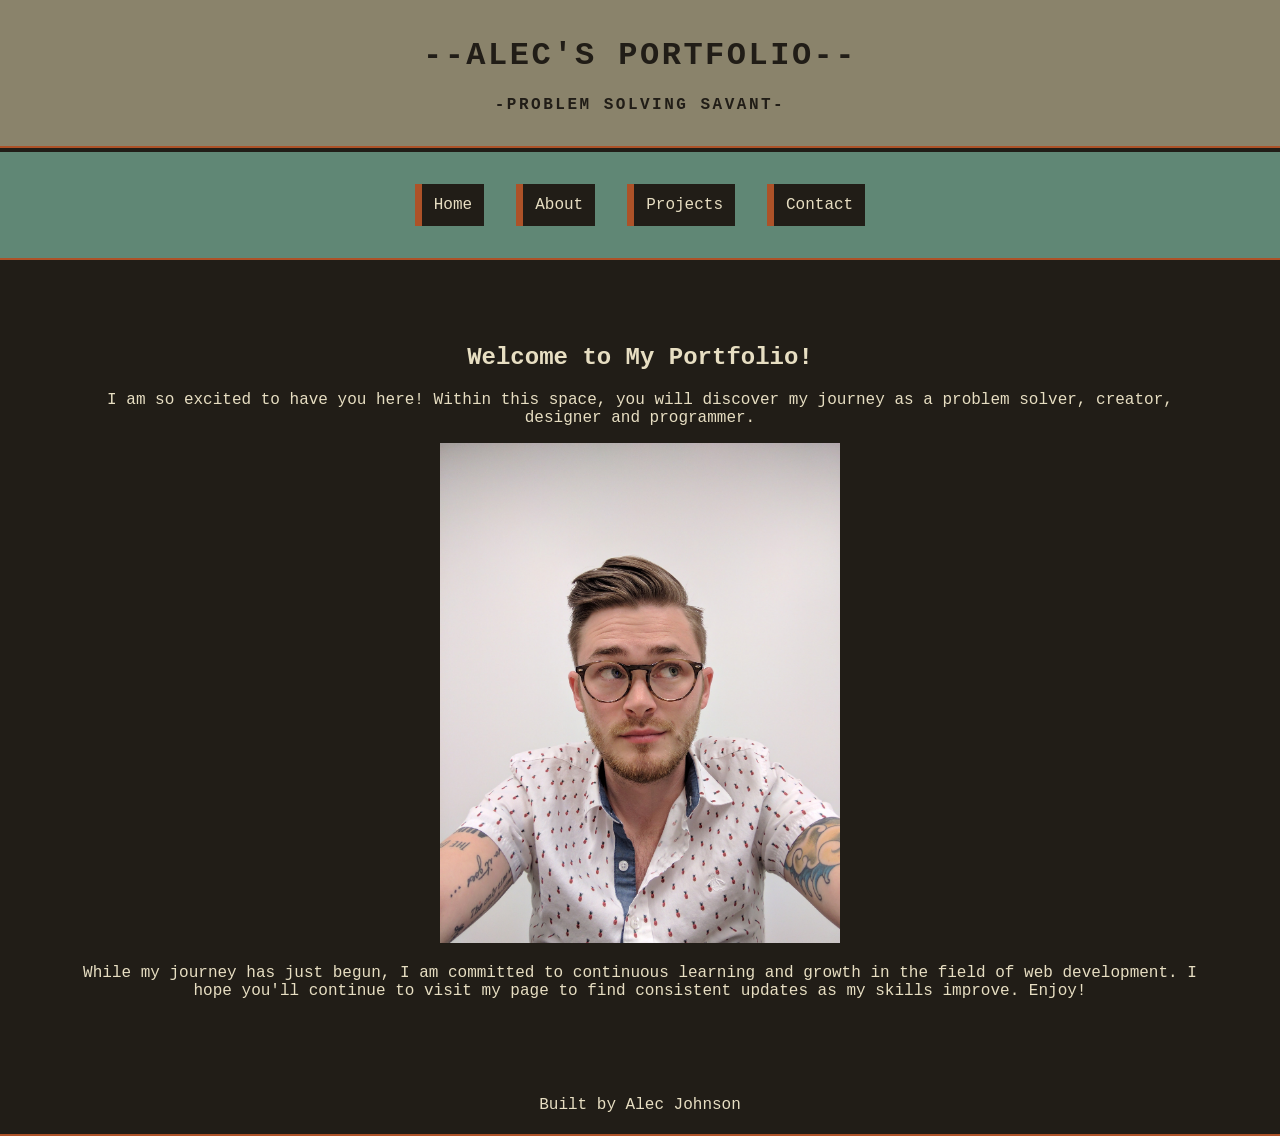
<file: index.html>
<!DOCTYPE html>
<html lang="en">
<head>
	<meta charset="UTF-8">
	<meta name="viewport" content="width=device-width, initial-scale=1.0">
	<link rel="stylesheet" href="styles.css">
	<title>Alec's Portfolio</title>
</head>
<body>

	<header>
		<h1>--Alec's Portfolio--</h1>
		<p>-Problem Solving Savant-</p>
	</header>

	<nav>
		<ul>
			<li><a href="index.html">Home</a></li>
			<li><a href="about.html">About</a></li>
			<li><a href="projects.html">Projects</a></li>
			<li><a href="contact.html">Contact</a></li>
		</ul>
	</nav>

	<main class="welcome">
		<h2>Welcome to My Portfolio!</h2>
		<p>I am so excited to have you here! Within this space, you will discover my journey as a problem solver, creator, designer and programmer. </p>
		<img src="images/selfie.jpg"
			alt="A man with short brown hair and a short beard, wearing a white button-up shirt and glasses. He is smiling and looking away from the camera."
			width=400
			height="500"
			title="Alec's Selfie">
		<p>While my journey has just begun, I am committed to continuous learning and growth in the field of web development. I hope you'll continue to visit my page to find consistent updates as my skills improve. Enjoy!</p>
	</main>

	<footer>
		<p>Built by Alec Johnson</p>
	</footer>

</body>
</html>
</file>
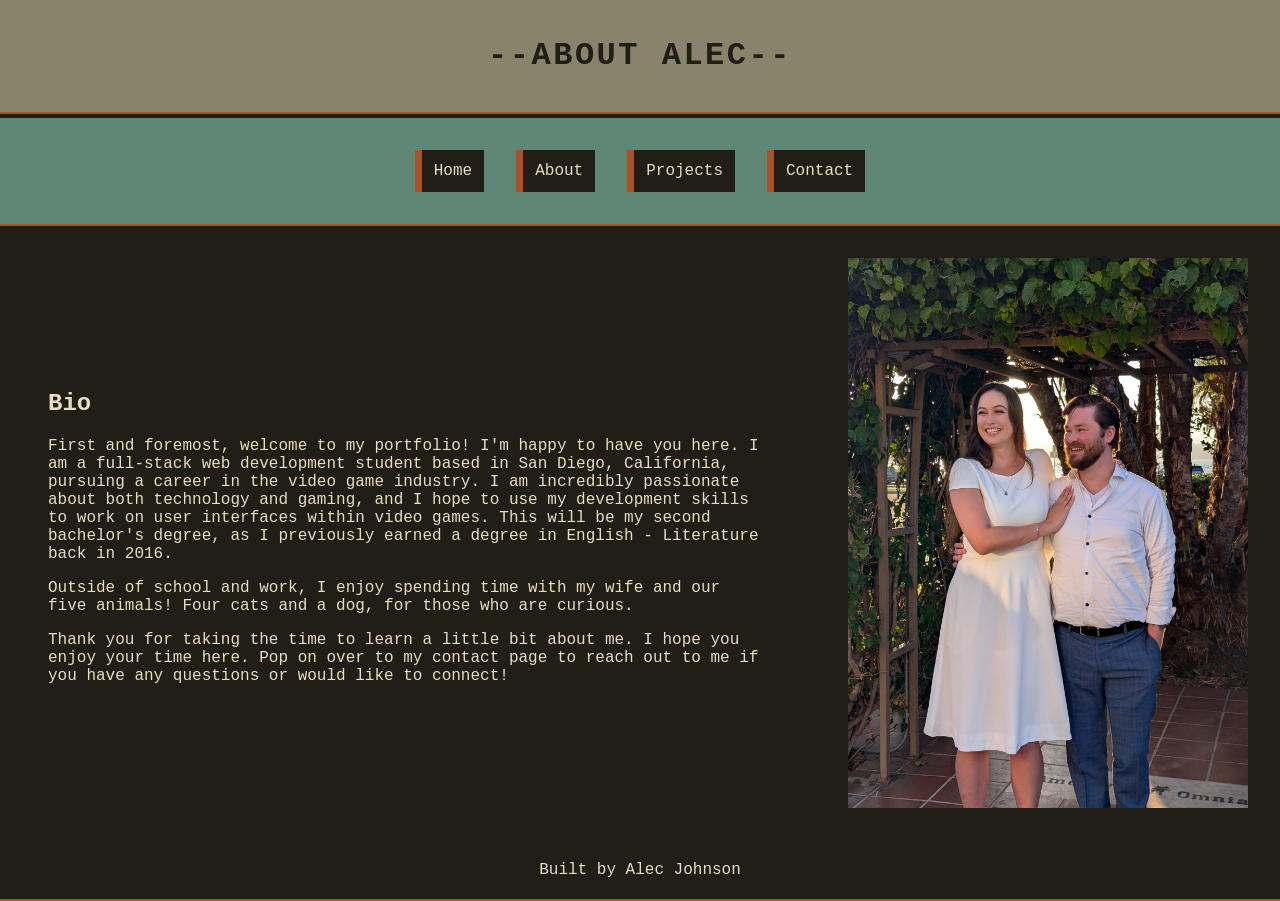
<file: about.html>
<!DOCTYPE html>
<html lang="en">
<head>
	<meta charset="UTF-8">
	<meta name="viewport" content="width=device-width, initial-scale=1.0">
	<link rel="stylesheet" href="styles.css">
	<title>Alec's Portfolio - About</title>
</head>
<body>
	
	<header>
		<h1>--About Alec--</h1>
	</header>

	<nav>
		<ul>
			<li><a href="index.html">Home</a></li>
			<li><a href="about.html">About</a></li>
			<li><a href="projects.html">Projects</a></li>
			<li><a href="contact.html">Contact</a></li>
		</ul>
	</nav>

	<main class="bio">
		<section>
			<h2>Bio</h2>
			<p>First and foremost, welcome to my portfolio! I'm happy to have 
				you here. I am a full-stack web development student based in 
				San Diego, California, pursuing a career in the video game 
				industry. I am incredibly passionate about both technology and 
				gaming, and I hope to use my development skills to work on user 
				interfaces within video games. This will be my second bachelor's 
				degree, as I previously earned a degree in English - Literature 
				back in 2016.
			</p>
			<p>Outside of school and work, I enjoy spending time with my wife 
				and our five animals! Four cats and a dog, for those who are 
				curious.
			</p>
			<p>Thank you for taking the time to learn a little bit about me. I 
				hope you enjoy your time here. Pop on over to my contact page 
				to reach out to me if you have any questions or would like to 
				connect!
			</p>
		</section>
	</main>

	<aside class="wedding-photo">
			<img src="images/wedding.jpg" 
				alt="A man and woman standing together on their wedding day, smiling. The man is wearing a white shirt and navy pants, the woman is wearing a white sundress. They are standing under an awning covered in leaves."
				width=400
				height="550"
				title="Alec and his wife on their wedding day">
	</aside>
	
	<footer>
		<p>Built by Alec Johnson</p>
	</footer>

</body>
</html>
</file>
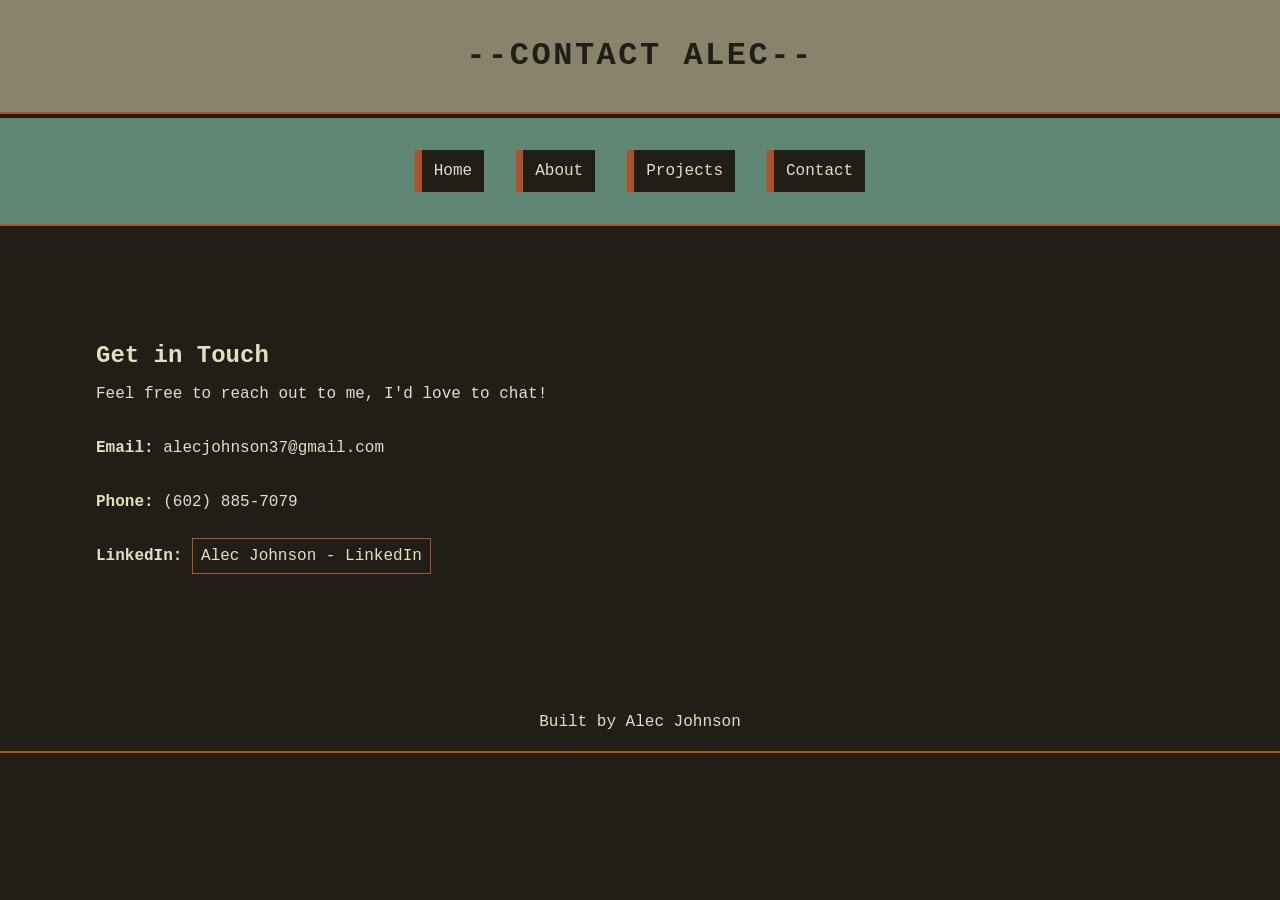
<file: contact.html>
<!DOCTYPE html>
<html lang="en">
<head>
	<meta charset="UTF-8">
	<meta name="viewport" content="width=device-width, initial-scale=1.0">
	<link rel="stylesheet" href="styles.css">
	<title>Alec's Portfolio - Contact</title>
</head>
<body>
	
	<header>
		<h1>--Contact Alec--</h1>
	</header>

	<nav>
		<ul>
			<li><a href="index.html">Home</a></li>
			<li><a href="about.html">About</a></li>
			<li><a href="projects.html">Projects</a></li>
			<li><a href="contact.html">Contact</a></li>
		</ul>
	</nav>

	<main>
		<section class="contact-info">
			<h2>Get in Touch</h2>
			<p>Feel free to reach out to me, I'd love to chat!</p>
			<p><strong>Email:</strong> alecjohnson37@gmail.com</p>
			<p><strong>Phone:</strong> (602) 885-7079</p>
			<p><strong>LinkedIn:</strong> <a href="https://www.linkedin.com/in/alec-johnson-1170bb2a3/" target="_blank" rel="noopener noreferrer">Alec Johnson - LinkedIn</a></p>
		</section>
	</main>

	<footer>
		<p>Built by Alec Johnson</p>
	</footer>

</body>
</html>
</file>
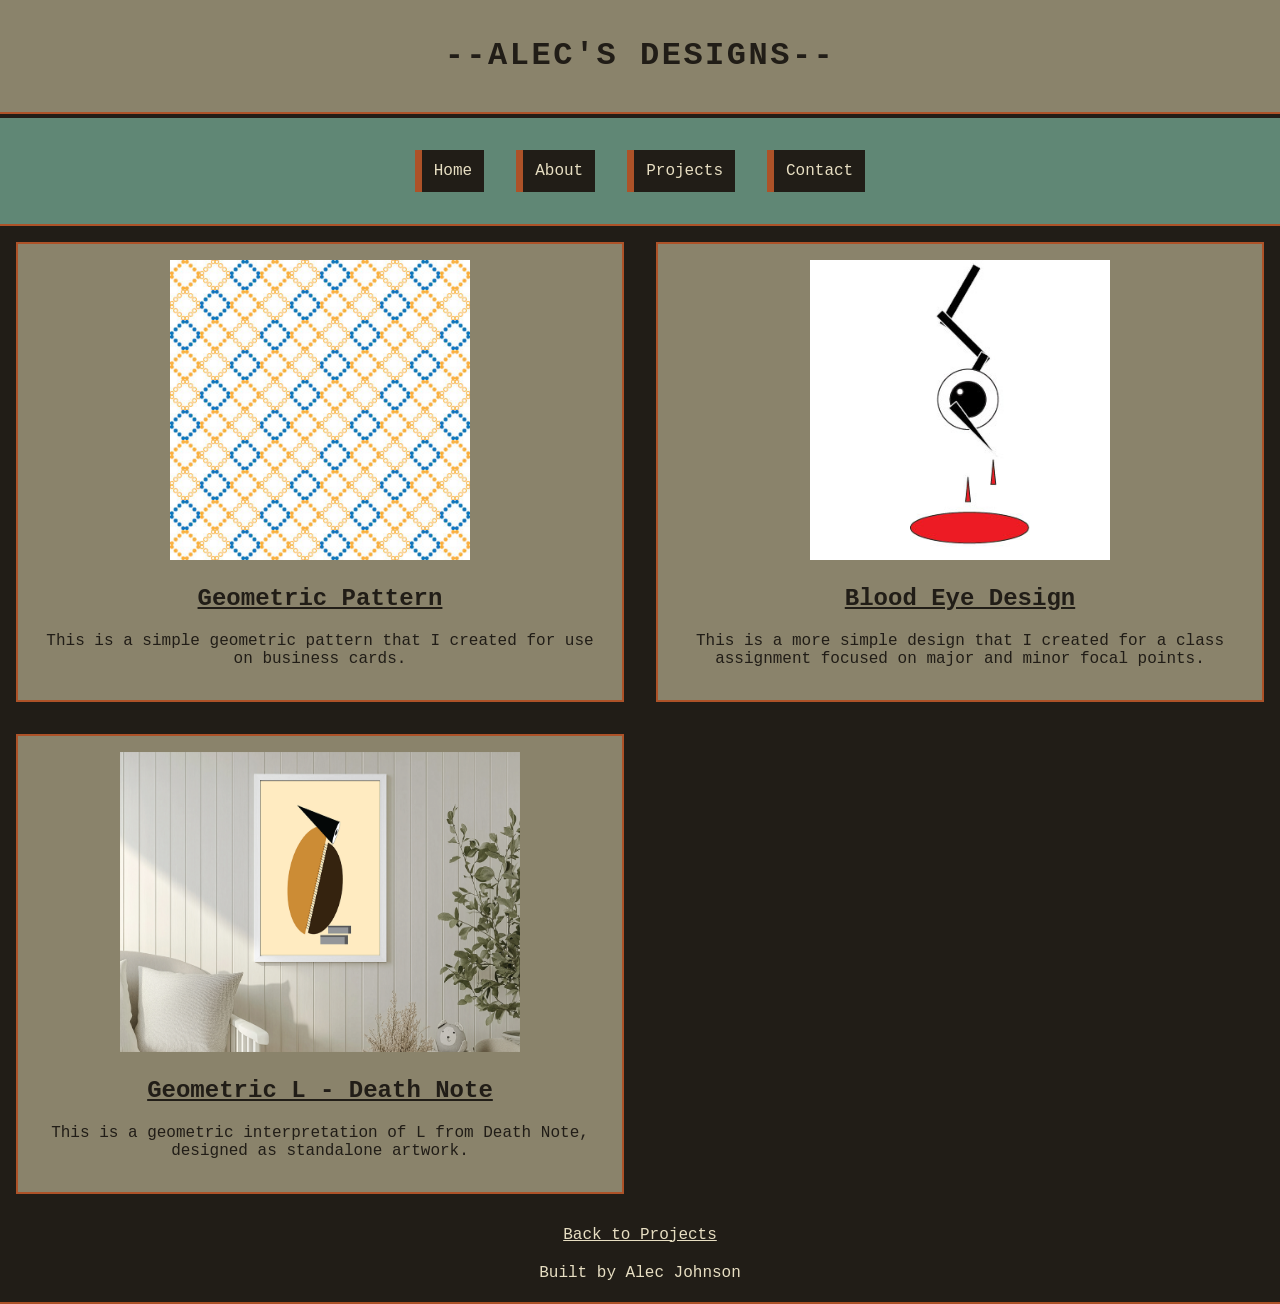
<file: designs.html>
<!DOCTYPE html>
<html lang="en">
<head>
	<meta charset="UTF-8">
	<meta name="viewport" content="width=device-width, initial-scale=1.0">
	<link rel="stylesheet" href="styles.css">
	<title>Alec's Designs</title>
</head>

<body>

	<header>
		<h1>--Alec's Designs--</h1>
	</header>

	<nav>
		<ul>
			<li><a href="index.html">Home</a></li>
			<li><a href="about.html">About</a></li>
			<li><a href="projects.html">Projects</a></li>
			<li><a href="contact.html">Contact</a></li>
		</ul>
	</nav>

	<main>
		<div class="card-row">
			<section>
				<img src="images/pattern.jpg" 
						alt="geometric pattern of yellow and blue squares with a white background"
						width=300
						height="300"
						title="Geometric Pattern">
				<h2>Geometric Pattern</h2>
				<p>This is a simple geometric pattern that I created for use on business cards.</p>
			</section>

			<section >
				<img src="images/blood_eye.jpg"
				alt="Basic geometric shapes that resemble a sharp stick going through an eyeball. There are a couple drops of blood coming from the eyeball and a pool of blood underneath."
				width=300
				height="300"
				title="Blood Eye Design">
				<h2>Blood Eye Design</h2>
				<p>This is a more simple design that I created for a class assignment focused on major and minor focal points.</p>
			</section>

			<section>
				<img src="images/geometric-death-note.png"
				alt="A geometric design of L from Death Note. The design is made up of triangles and rectangles. and set within a scene as though it is a painting on a while wall. There is a small potted tree on the right and a white couch on the bottom left."
				width=400
				height="300"
				title="Geometric L Design">
				<h2>Geometric L - Death Note</h2>
				<p>This is a geometric interpretation of L from Death Note, designed as standalone artwork.</p>
			</section>

		</div>
	</main>

	<footer>
		<p><a href="projects.html">Back to Projects</a></p>
		<p>Built by Alec Johnson</p>
	</footer>
	
</body>
</html>
</file>
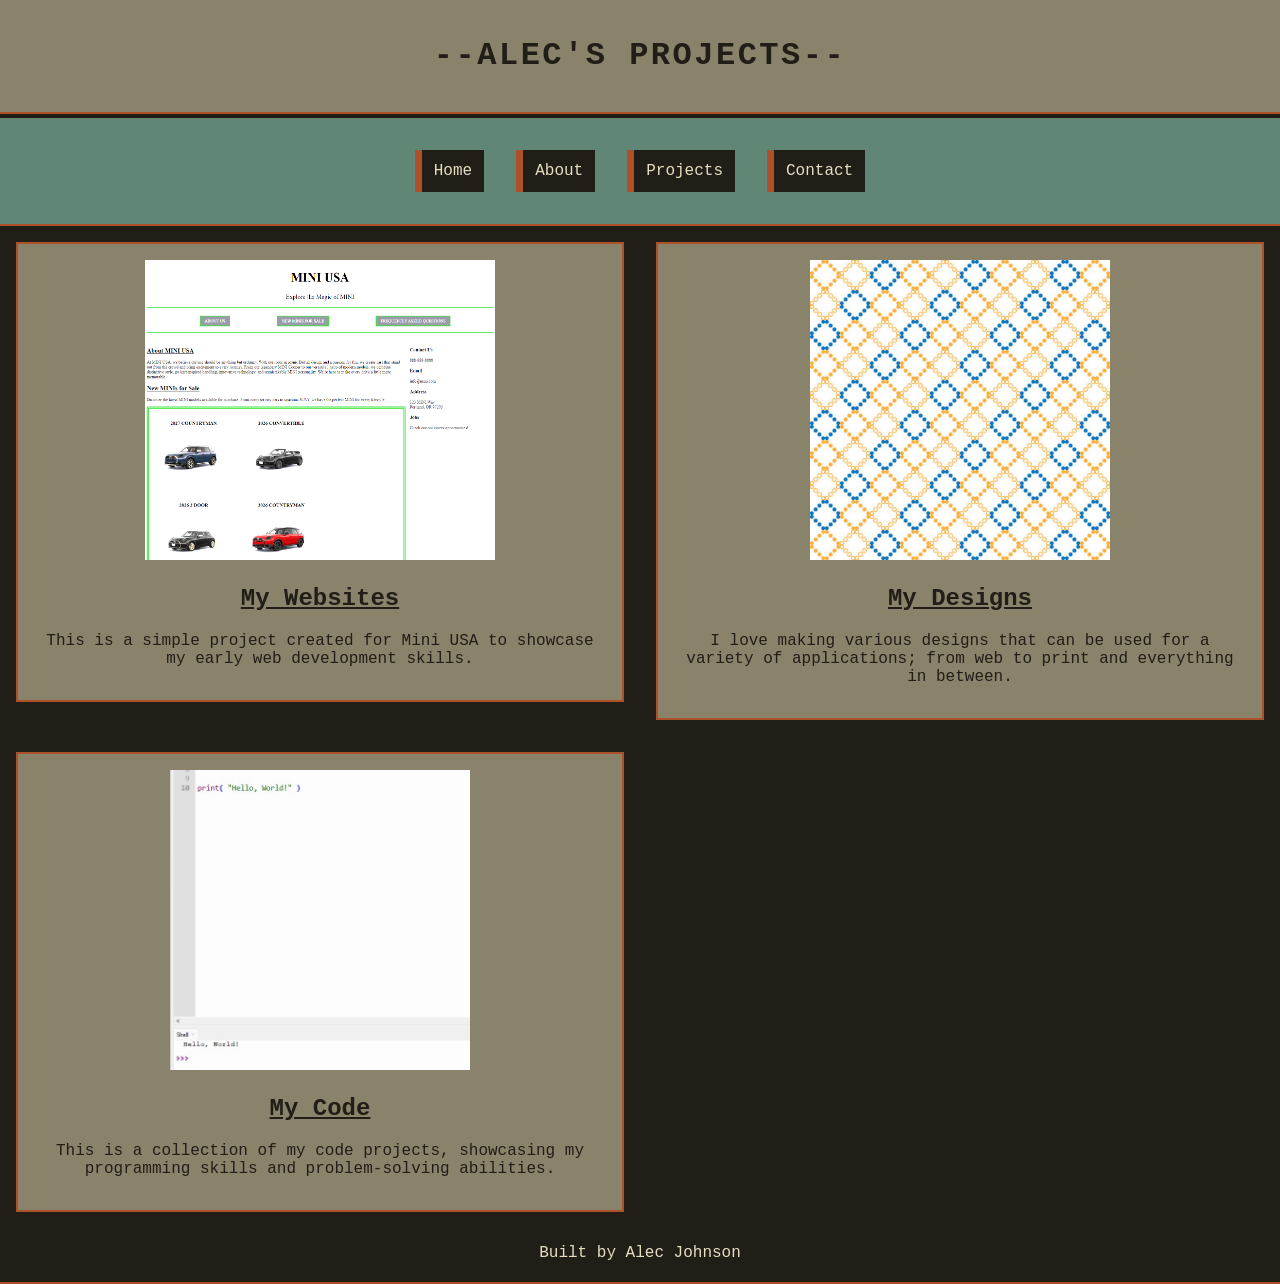
<file: projects.html>
<!DOCTYPE html>
<html lang="en">
<head>
	<meta charset="UTF-8">
	<meta name="viewport" content="width=device-width, initial-scale=1.0">
	<link rel="stylesheet" href="styles.css">
	<title>Alec's Portfolio - Projects</title>
</head>
<body>
	
	<header>
		<h1>--Alec's Projects--</h1>
	</header>

	<nav>
		<ul>
			<li><a href="index.html">Home</a></li>
			<li><a href="about.html">About</a></li>
			<li><a href="projects.html">Projects</a></li>
			<li><a href="contact.html">Contact</a></li>
		</ul>
	</nav>

	<main>
		<div class="card-row">
			<a href="https://alec-johnson22.github.io/JOHNSON-4-build/" target="_blank" title="Mini USA Website" rel="noopener noreferrer">
				<section>
						<img src="images/mini-usa.png" 
						alt="Mini USA Website landing page"
						width=350
						height="300"
						title="Mini USA Landing Page">
					<h2>My Websites</h2>
					<p>This is a simple project created for Mini USA to showcase my early web development skills.</p>
				</section>
			</a>

			<a href="designs.html" title="My Designs">
				<section >
						<img src="images/pattern.jpg" 
						alt="geometric pattern of yellow and blue squares with a white background"
						width=300
						height="300"
						title="Geometric Pattern">
					<h2>My Designs</h2>
					<p>I love making various designs that can be used for a variety of applications; from web to print and everything in between.</p>
				</section>
			</a>

			<a href="https://github.com/Alec-Johnson22?tab=repositories" target="_blank" title="My Code Projects" rel="noopener noreferrer">
				<section>
							<img src="images/code.jpg"
							alt="An IDE with 'hello world' code on the screen"
							width=300
							height="300"
							title="My Code Projects">
						<h2>My Code</h2>
						<p>This is a collection of my code projects, showcasing my programming skills and problem-solving abilities.</p>
				</section>
			</a>
		</div>
	</main>

	<footer>
		<p>Built by Alec Johnson</p>
	</footer>

</body>
</html>
</file>
<file: styles.css>
/* CSS by Alec Johnson */

/* Color Pallette 
------------------------
Burnt Orange: #AD5228
Soft Teal: #608775
Tan: #E7DEC2
Medium Brown: #8A836B
Dark Brown: #211D17
------------------------
*/

/* Global (Base) Styles - MOBILE FIRST */

body {
	background-color: #211D17;
	color: #E7DEC2;
	display: grid;
	grid-template-areas: 1fr;
	border-bottom: 2px solid #AD5228;
	margin: 0;
	padding: 0;
	font-family: "Courier New", Courier, monospace;
}

header {
	grid-column: 1 / -1;
	color: #211D17;
	background-color: #8A836B;
	text-align: center;
	padding: 1rem;
	border-bottom: 2px solid #AD5228;
	margin-bottom: .25rem;
	font-family: "Courier New", Courier, monospace;
	font-weight: 800;
	text-transform: uppercase;
	letter-spacing: 2.5px;
}

nav {
	grid-column: 1 / -1;
	background-color: #608775;
	border-bottom: 2px solid #AD5228;
}

nav ul {
	display: flex;
	justify-content: space-evenly;
	list-style: none;
	margin: .5rem;
	padding: .5rem;
}

nav a {
	background-color: #211D17;
	color: #E7DEC2;
	text-decoration: none;
	padding: .75rem;
	display: block;
	border-left: 7px solid #AD5228;
	margin: 1rem;
}

nav a:hover {
	background-color: #AD5228;
	color: #E7DEC2;
}

main {
	flex: 1;
}

.welcome {
	justify-content: center;
	align-content: center;
	text-align: center;
	color: #E7DEC2;
	margin: 3rem;
	padding: 1rem;
	grid-column: 1 / -1;
}

.bio {
	justify-content: center;
	align-content: center;
	color: #E7DEC2;
	margin: 2rem;
	padding: 1rem;
}

.wedding-photo {
	margin: 2rem;
}

.contact-info {
	justify-content: center;
	align-content: center;
	color: #E7DEC2;
	margin: 5rem;
	padding: 1rem;
}

.contact-info h2 {
	margin-bottom: .25rem;
}

.contact-info p {
	color: #E7DEC2;
	margin-bottom: 2.25rem;
}

.contact-info a {
	color: #E7DEC2;
	text-decoration: none;
	border: 1px solid #AD5228;
	padding: .5rem;
}

.contact-info a:hover {
	background-color: #AD5228;
	color: #E7DEC2;
}

.card-row {
	display: grid;
	grid-template-columns: repeat(auto-fit, minmax(500px, 1fr));
	width: 100%;
	justify-content: center;
	align-content: center;
	text-align: center;
}

.card-row a {
	text-decoration: none;
}

.card-row section {
	background-color: #8A836B;
	color: #211D17;
	padding: 1rem;
	margin: 1rem;
	border: 2px solid #AD5228;
}

.card-row h2 {
	text-decoration: underline;
}


aside {
	justify-content: center;
	margin: .5rem;
}

footer {
	grid-column: 1 / -1;
	text-align: center;
}

footer a {
	color: #E7DEC2;
	text-decoration: underline;
}

footer p {
	margin-bottom: 1.25rem;
}



/* ===== Media Query (Medium) ===== */
@media screen and (min-width: 600px) {
    body {
        grid-template-columns: 1fr 1fr;
    }

    header, nav, footer {
        grid-column: 1 / -1;
    }

    nav {
        display: flex;
        justify-content: space-evenly;
    }

	main {
		grid-column: 1 / -1;
	}

}

/* ===== Media Query (Large) ===== */
@media screen and (min-width: 1000px) {
    body {
        grid-template-columns: 1fr 1fr 1fr;
    }

    header, nav, footer {
        grid-column: 1 / -1;
    }

    nav {
        display: flex;
        justify-content: space-evenly;
    }

	.bio{
		grid-column: 1 / 3;
	}

	.wedding-photo {
		grid-column: 3 / 4;
	}
}
</file>
